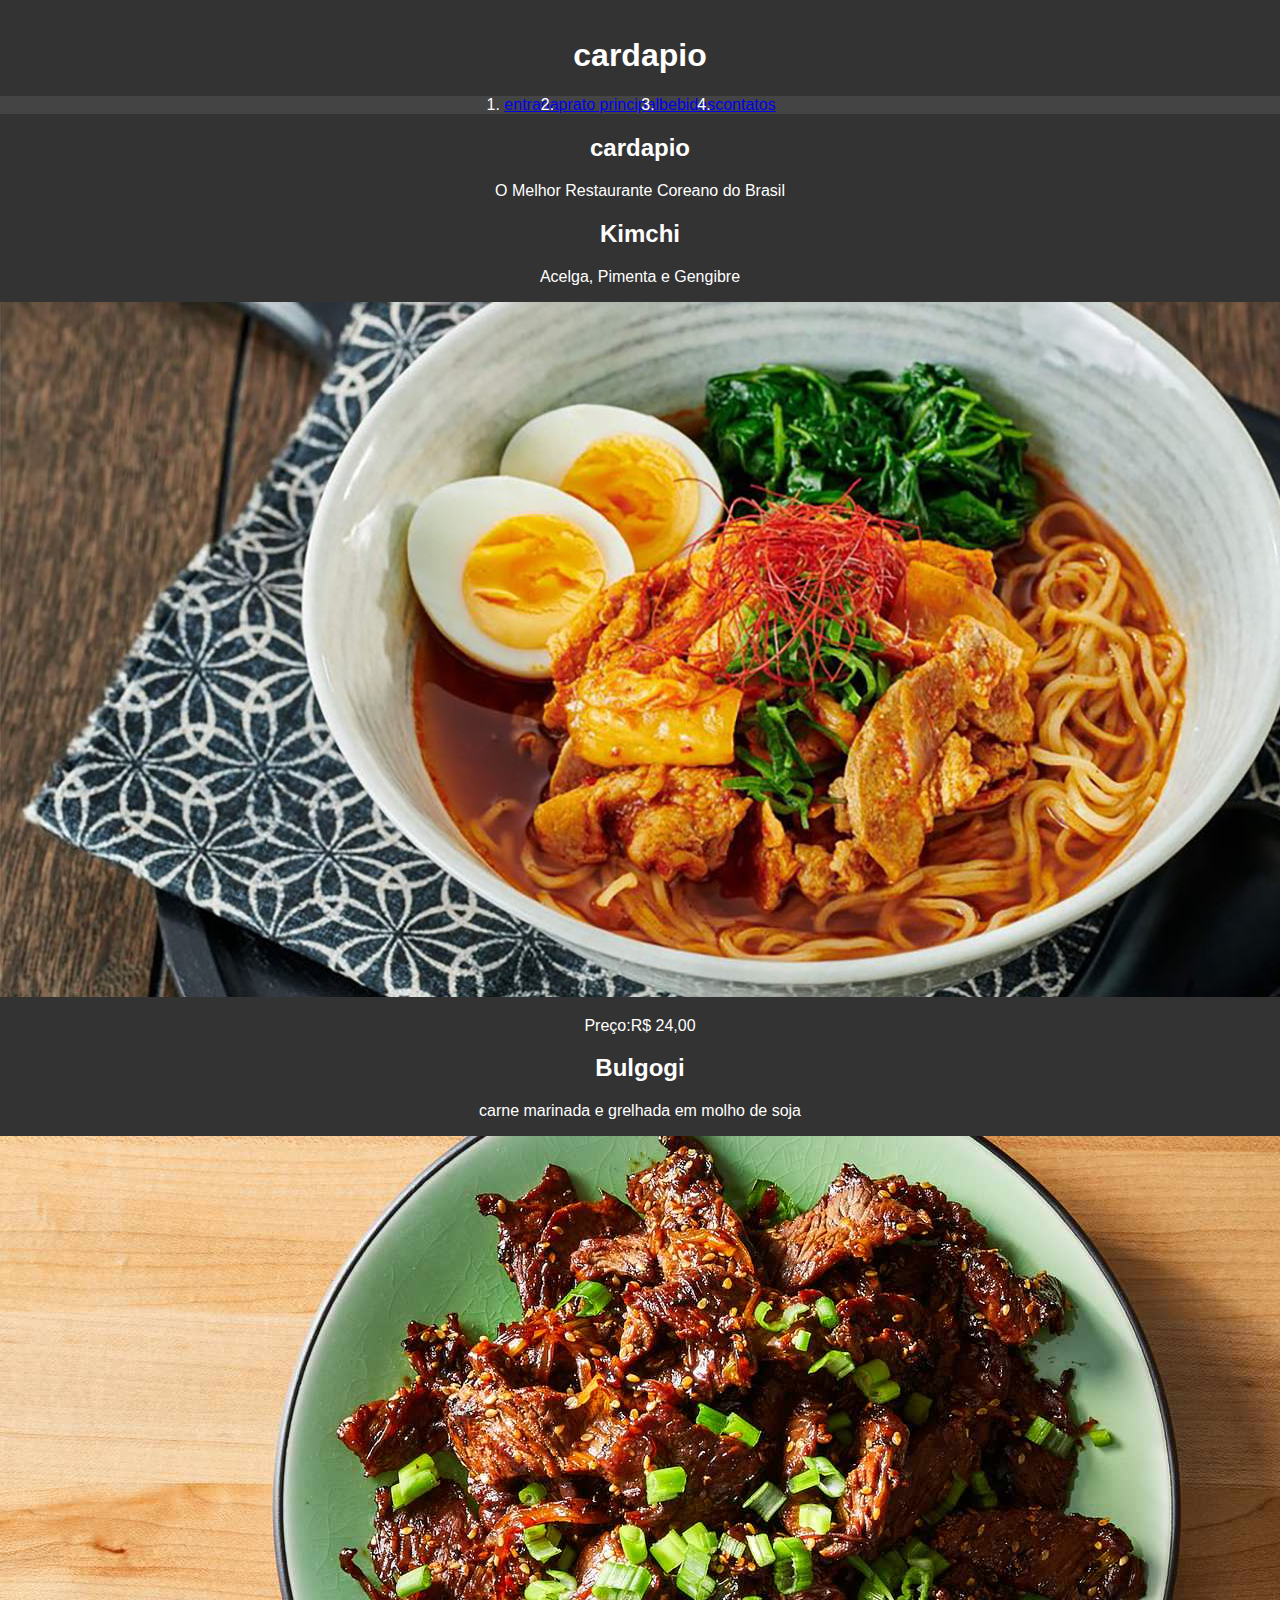
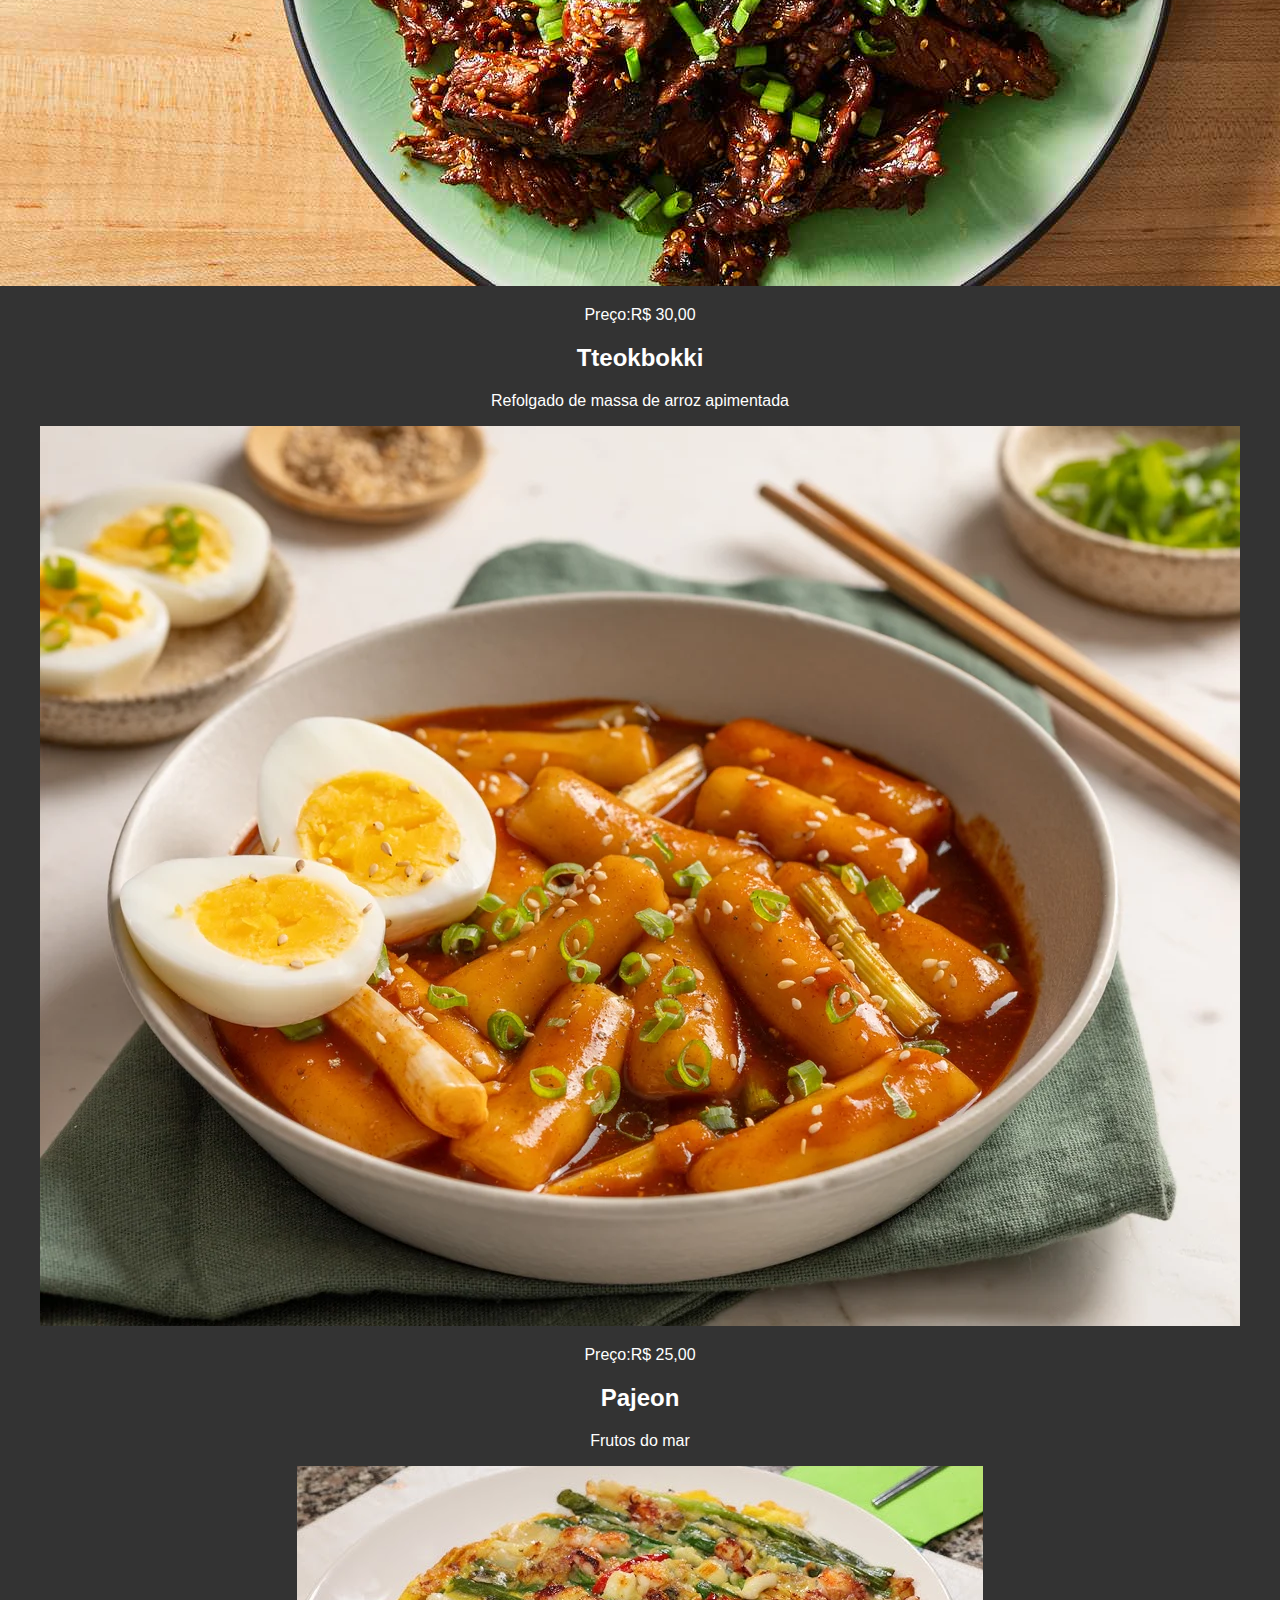
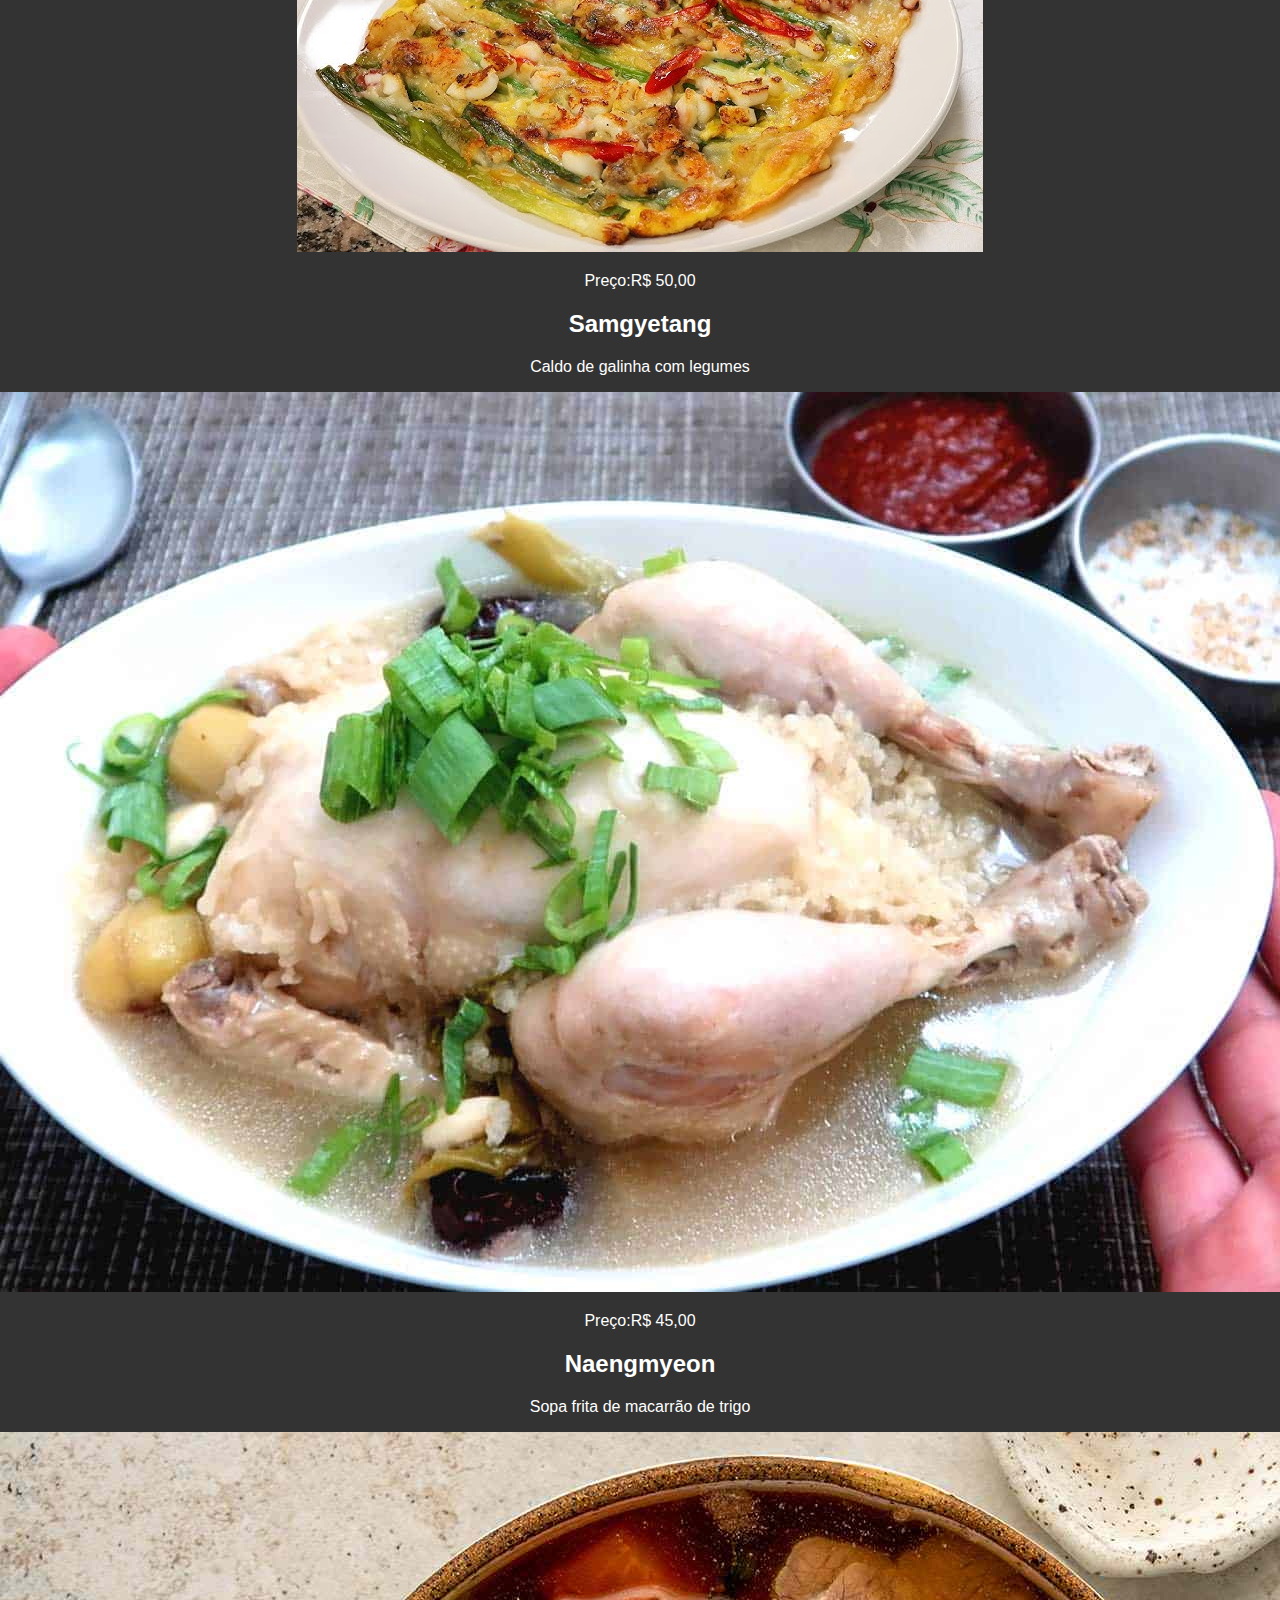
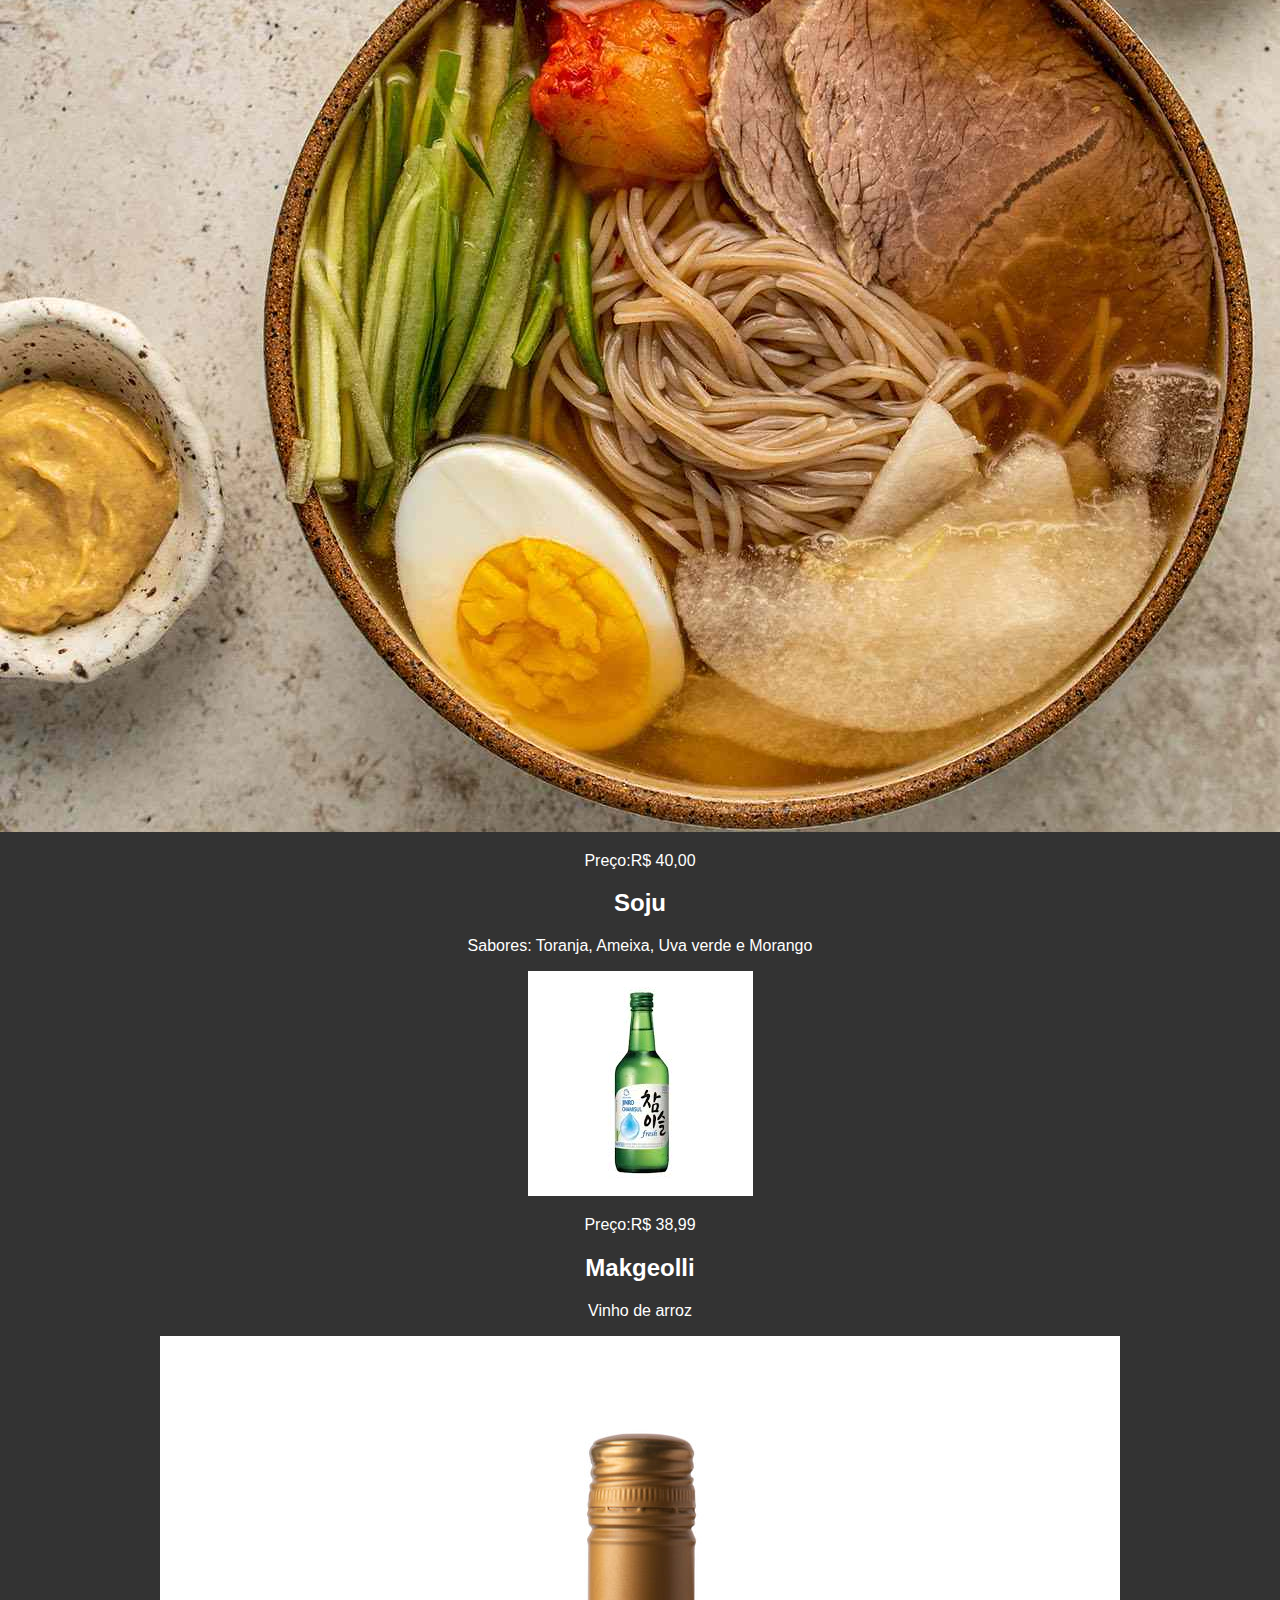
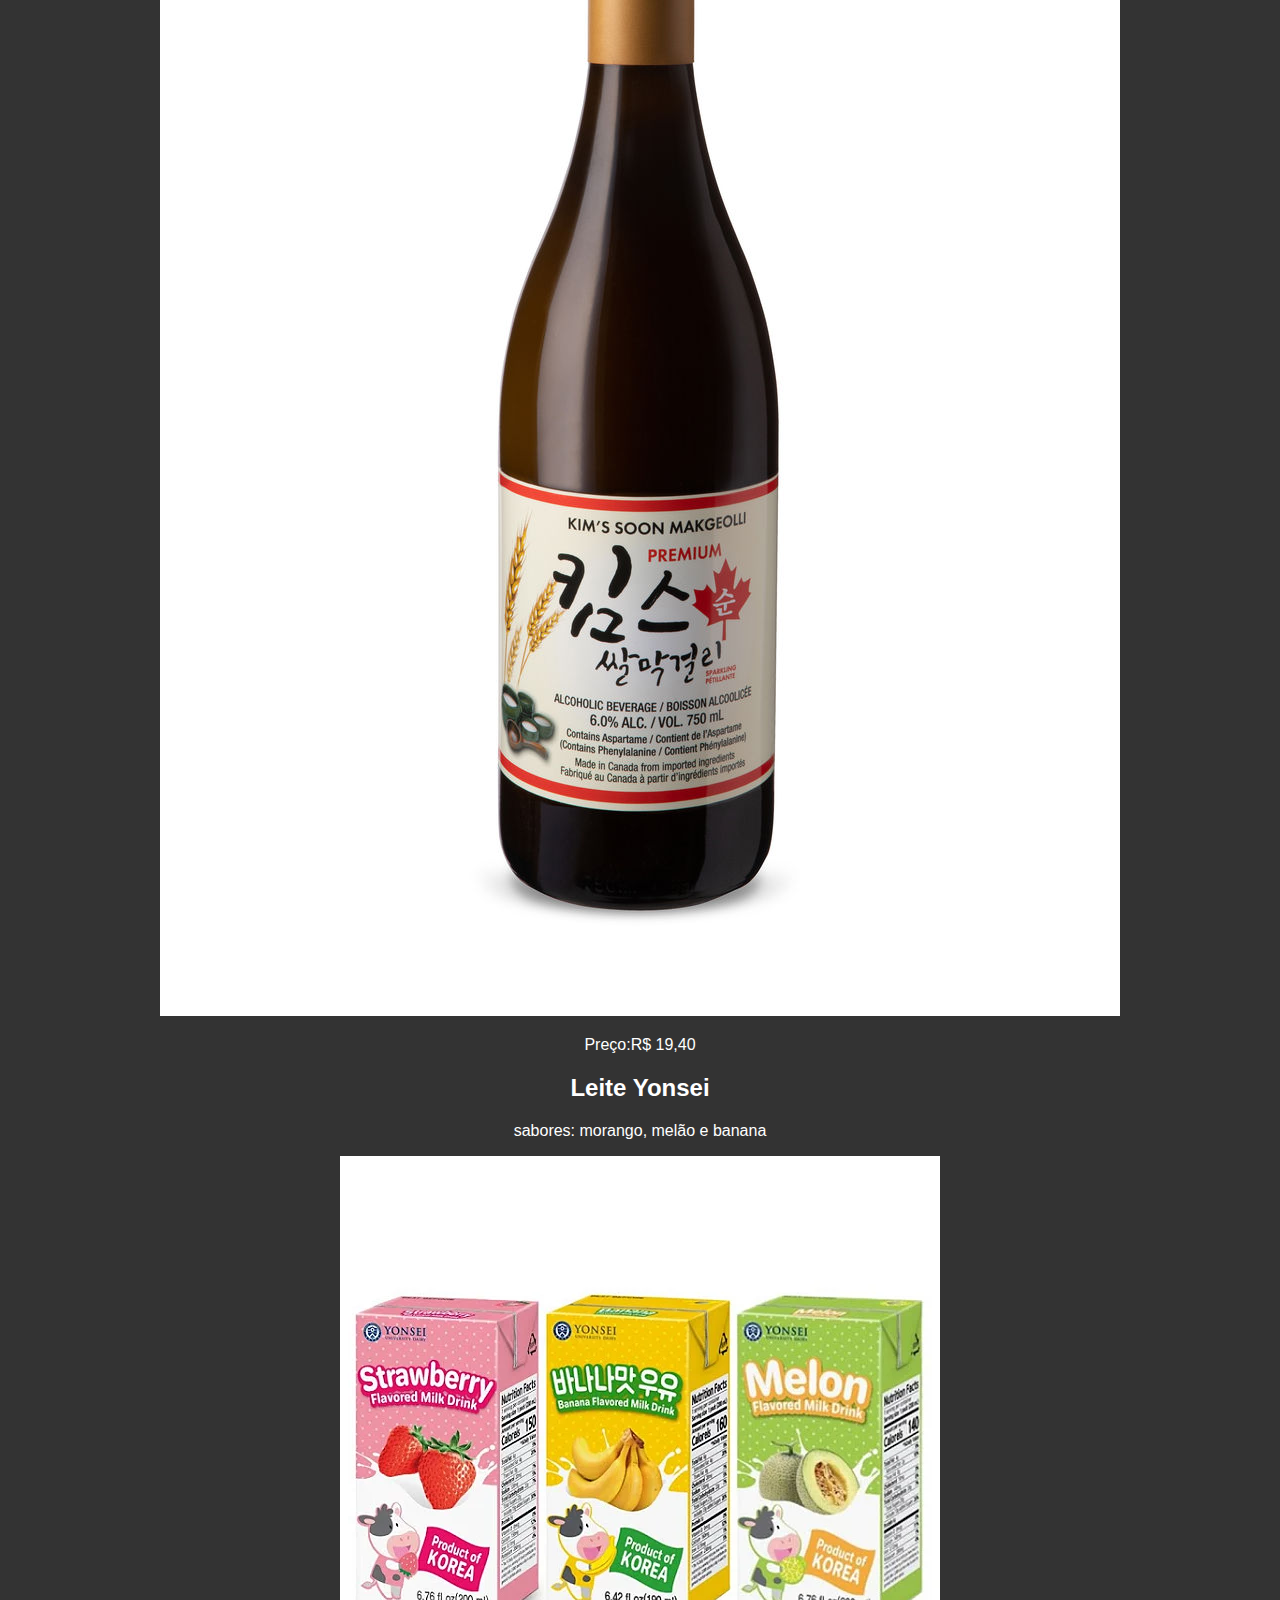
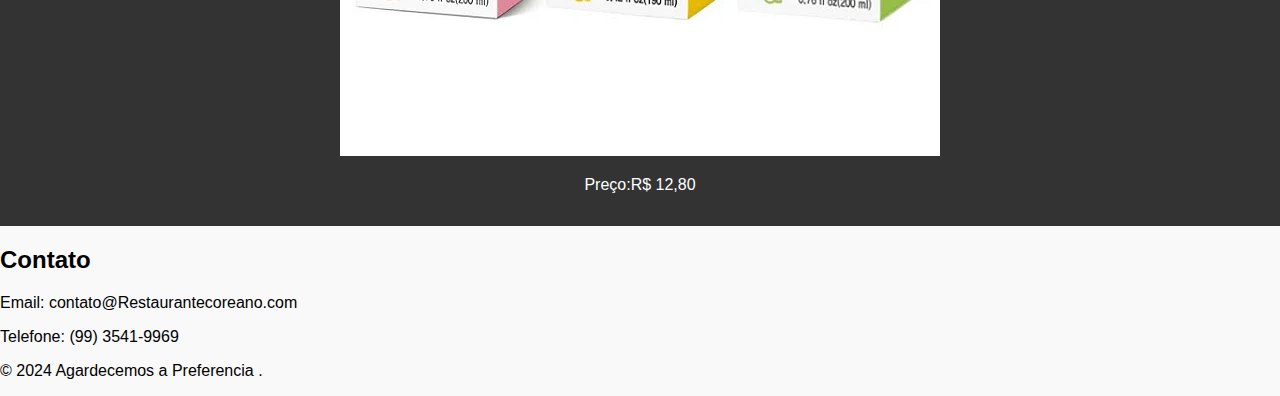
<file: Cardapio/index.html>
<!DOCTYPE html>
<html lang="pt-br">
<head>
    <meta charset="UTF-8">
    <meta name="viewport" content="width=device-width, initial-scale=1.0">
    <link rel="stylesheet"href="styles.css">
    <title>Cardapio Virtual</title>
</head>
<!--corpo da pagina-->
<body>
    <header>
        <h1>cardapio</h1>
        <nav>
            <ul>
				<li><a href="entrada.html">entrada</a></li>
				<li><a href="prato_principal.html">prato principal</a></li>
				<li><a href="bebidas.html">bebidas</a></li>
                <li><a href="contato.html">contatos</a></li>
            </ul>
        </nav>
        <main>
            <section class="cardapio">
                <h2>cardapio</h2>
                <p>O Melhor Restaurante Coreano do Brasil</p>
            </section>
            <section class="entrada">
                <article>
                    <h2>Kimchi</h2>
                    <p>Acelga, Pimenta e Gengibre</p>
                    <img src="imagens/Kimchi.jpg"alt="Kimchi">
                    <p>Preço:R$ 24,00 </p>
                </article>
                <article>
                    <h2>Bulgogi</h2>
                    <p>carne marinada e grelhada em molho de soja</p>
                    <img src="imagens/Bulgogi2.jpg"alt="Bulgogi">
                    <p>Preço:R$ 30,00 </p>
                </article>
                <article>
                    <h2>Tteokbokki</h2>
                    <p>Refolgado de massa de arroz apimentada</p>
                    <img src="imagens/tteokbokki.webp"alt="tteokbokki">
                    <p>Preço:R$ 25,00</p>
                </article>
            </section>
            <section class="prato principal">
                <article>
                    <h2>Pajeon</h2>
                    <p>Frutos do mar</p>
                    <img src="imagens/Pajeon.jpg"alt="Pajeon">
                    <p>Preço:R$ 50,00</p>
                </article>
                <article>
                    <h2>Samgyetang</h2>
                    <p>Caldo de galinha com legumes</p>
                    <img src="imagens/Samgyetang.jpg"alt="Samgyetang">
                    <p>Preço:R$ 45,00</p>
                </article>
                <article>
                    <h2>Naengmyeon</h2>
                    <p>Sopa frita de macarrão de trigo</p>
                    <img src="imagens/Naengmyeon.jpg"alt="Naengmyeon">
                    <p>Preço:R$ 40,00</p>
                </article>
             </section>
             <section class="Bebidas">
                <article>
                    <h2>Soju</h2>
                    <p>Sabores: Toranja, Ameixa, Uva verde e Morango</p>
                    <img src="imagens/soju.jpg"alt="soju">
                    <p>Preço:R$ 38,99</p>
                </article>
                <article>
                    <h2>Makgeolli</h2>
                    <p>Vinho de arroz</p>
                    <img src="imagens/makgeolli.jpg"alt="makgeolli">
                    <p>Preço:R$ 19,40</p>
                </article>
                <article>
                    <h2>Leite Yonsei</h2>
                    <p>sabores: morango, melão e banana</p>
                    <img src="imagens/leite.webp"alt="leite yosei">
                    <p>Preço:R$ 12,80</p>
                </article>
             </section>
        </main>
    </header>
    <footer>
        <section class="contato">
            <h2>Contato</h2>
            <p>Email: contato@Restaurantecoreano.com</p>
            <p>Telefone: (99) 3541-9969</p>
        </section>
        <p>&copy; 2024 Agardecemos a Preferencia .</p>
    </footer>
</body>
</html>
</file>
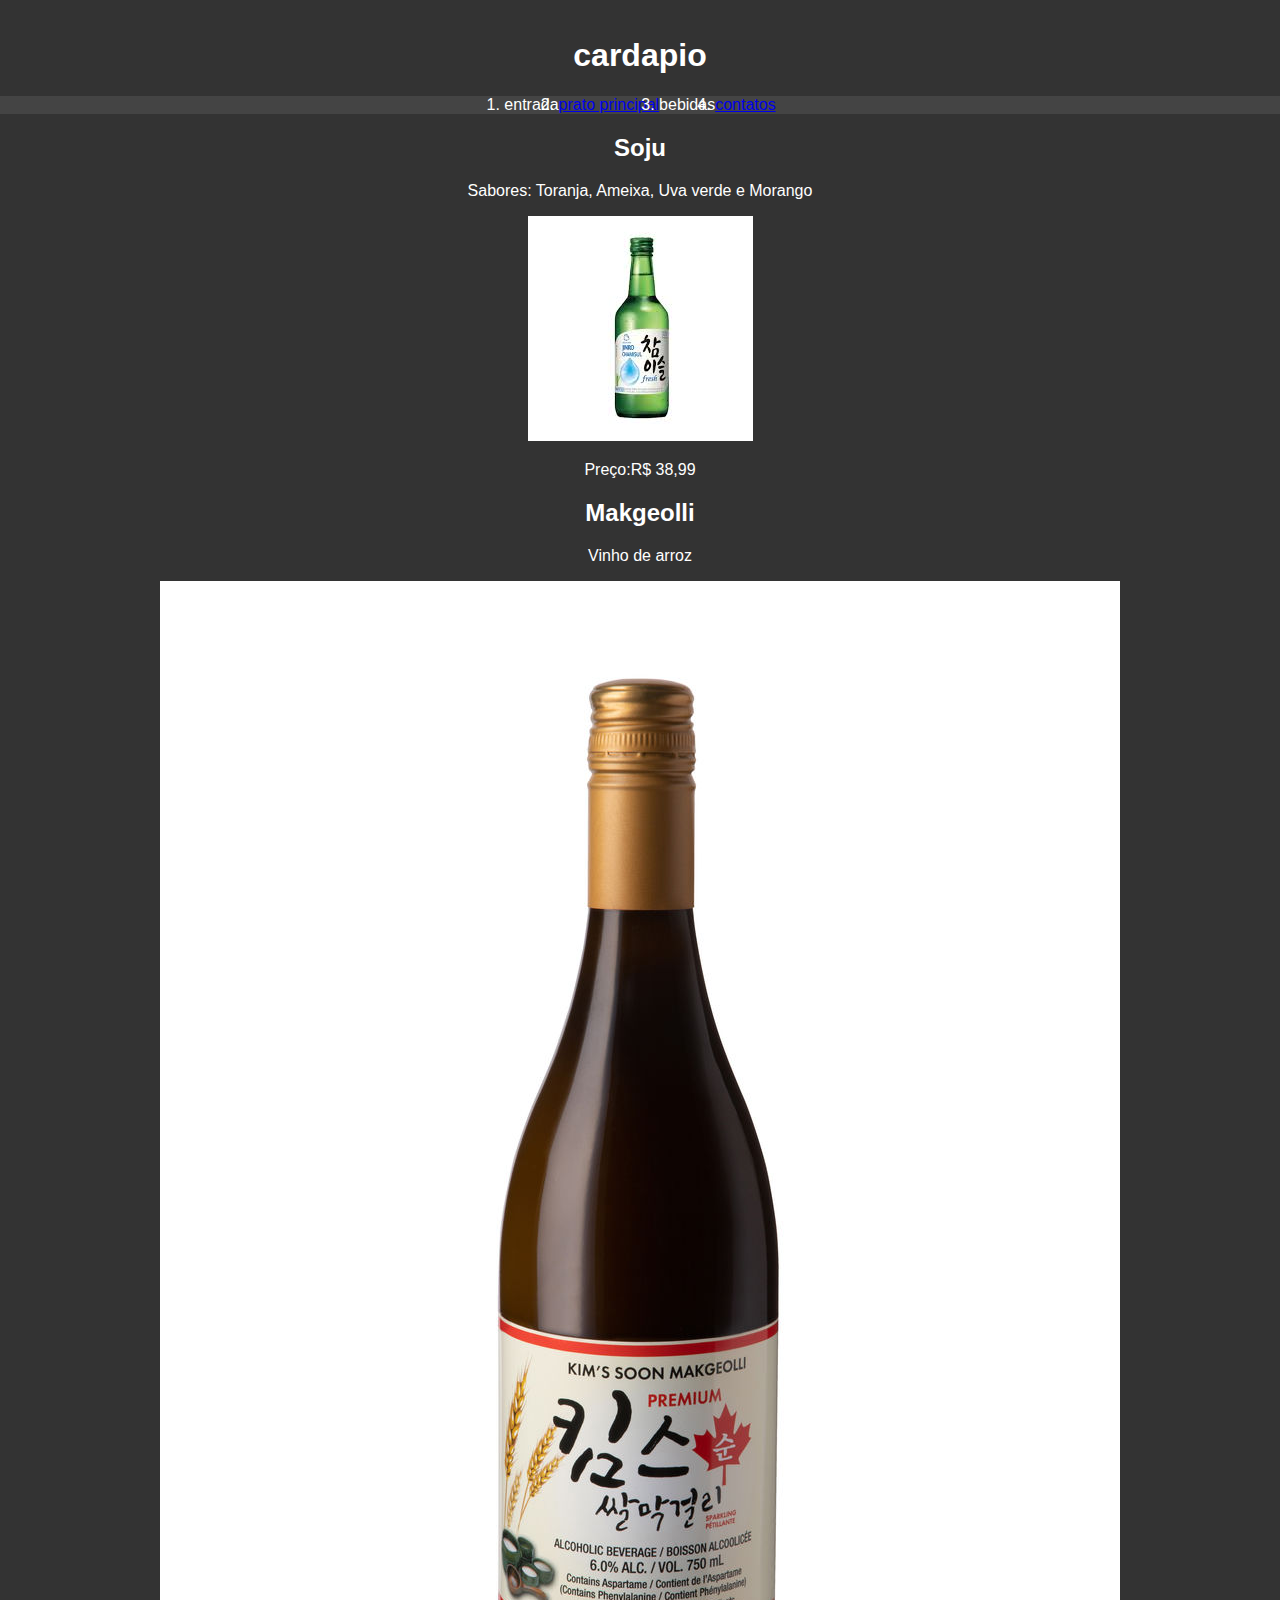
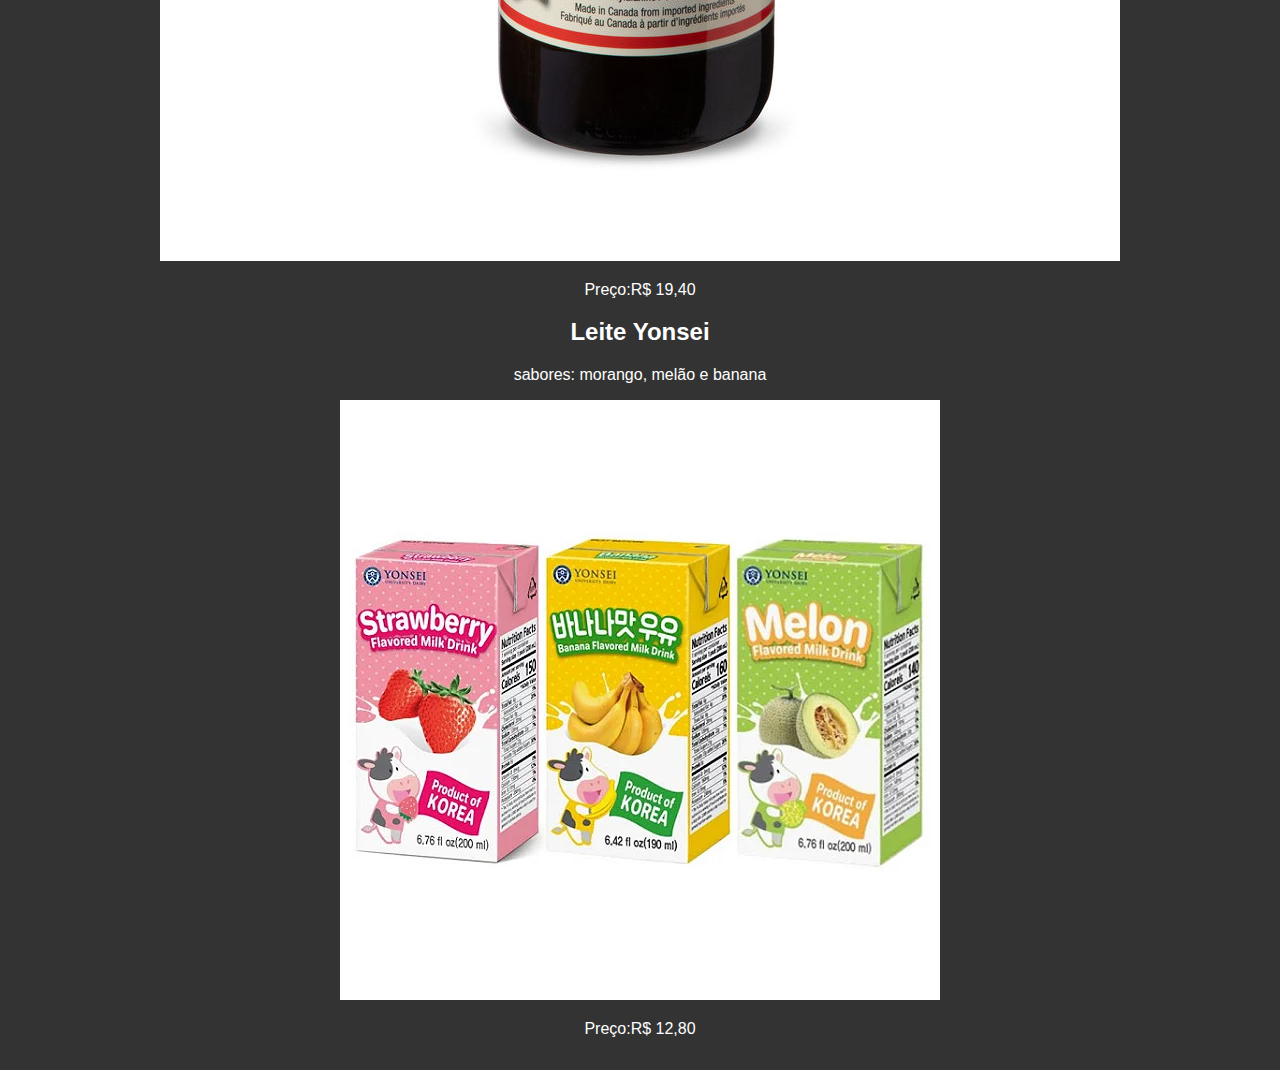
<file: Cardapio/bebidas.html>
<!DOCTYPE html>
<html lang="pt-br">
<head>
    <meta charset="UTF-8">
    <meta name="viewport" content="width=device-width, initial-scale=1.0">
    <link rel="stylesheet"href="styles.css">
    <title>Cardapio Virtual</title>
</head>
<!--corpo da pagina-->
<body>
    <header>
        <h1>cardapio</h1>
        <nav>
            <ul>
					<li><a href="entrada.html"></a>entrada</li>
					<li><a href="prato_principal.html">prato principal</a></li>
					<li><a href="bebidas.html"></a>bebidas</li>
                    <li><a href="contato.html">contatos</a></li>
            </ul>
        </nav>
        <main>
             <section class="Bebidas">
                <article>
                    <h2>Soju</h2>
                    <p>Sabores: Toranja, Ameixa, Uva verde e Morango</p>
                    <img src="imagens/soju.jpg"alt="soju">
                    <p>Preço:R$ 38,99</p>
                </article>
                <article>
                    <h2>Makgeolli</h2>
                    <p>Vinho de arroz</p>
                    <img src="imagens/makgeolli.jpg"alt="makgeolli">
                    <p>Preço:R$ 19,40</p>
                </article>
                <article>
                    <h2>Leite Yonsei</h2>
                    <p>sabores: morango, melão e banana</p>
                    <img src="imagens/leite.webp"alt="leite yosei">
                    <p>Preço:R$ 12,80</p>
                </article>
             </section>
        </main>
    </header>
</body>
</html>
</file>
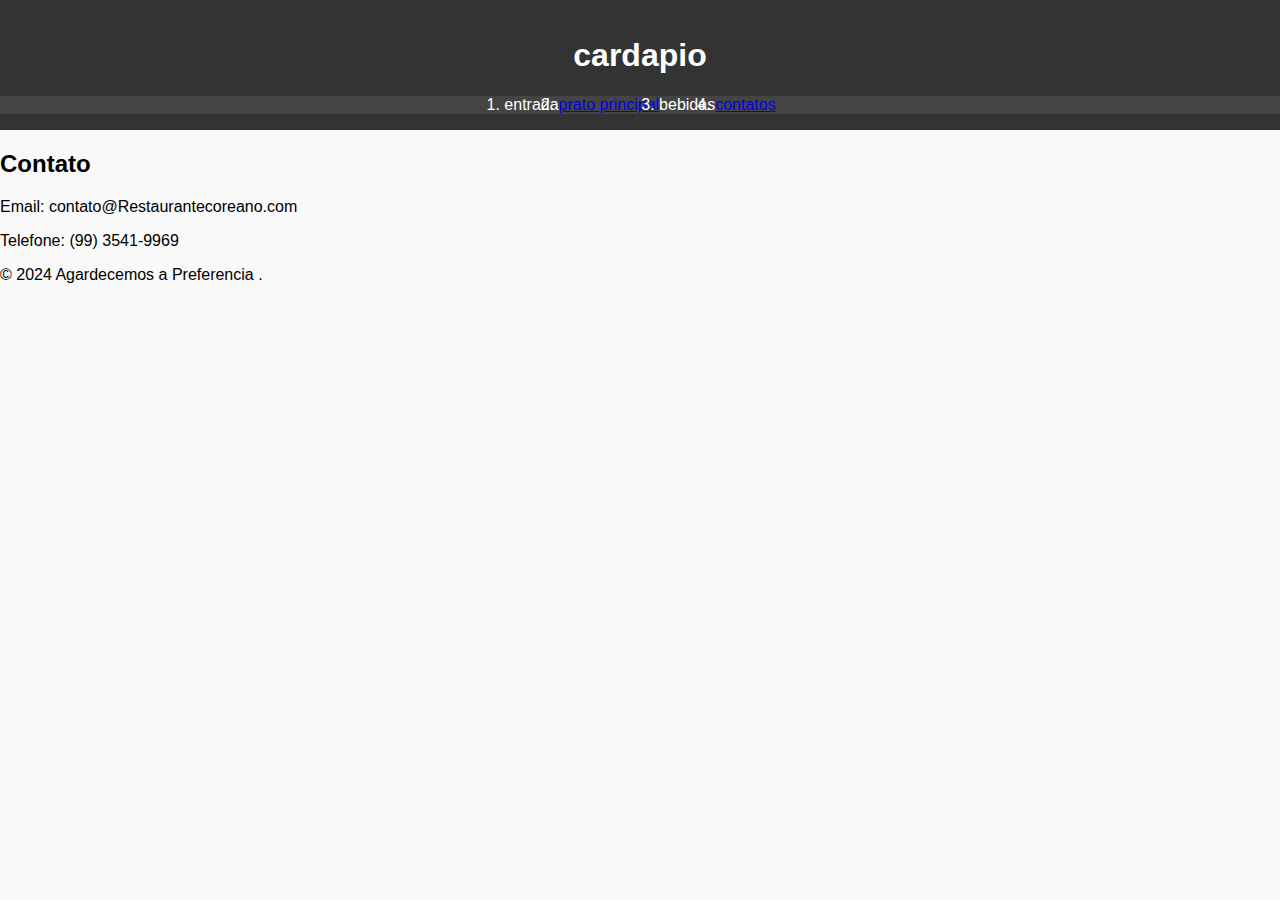
<file: Cardapio/contato.html>
<!DOCTYPE html>
<html lang="pt-br">
<head>
    <meta charset="UTF-8">
    <meta name="viewport" content="width=device-width, initial-scale=1.0">
    <link rel="stylesheet"href="styles.css">
    <title>Cardapio Virtual</title>
</head>
<!--corpo da pagina-->
<body>
    <header>
        <h1>cardapio</h1>
        <nav>
            <ul>
					<li><a href="entrada.html"></a>entrada</li>
					<li><a href="prato_principal.html">prato principal</a></li>
					<li><a href="bebidas.html"></a>bebidas</li>
                    <li><a href="contato.html">contatos</a></li>
            </ul>
        </nav>
        <main>          
        </main>
    </header>
    <footer>
        <section class="contato">
            <h2>Contato</h2>
            <p>Email: contato@Restaurantecoreano.com</p>
            <p>Telefone: (99) 3541-9969</p>
        </section>
        <p>&copy; 2024 Agardecemos a Preferencia .</p>
    </footer>
</body>
</html>
</file>
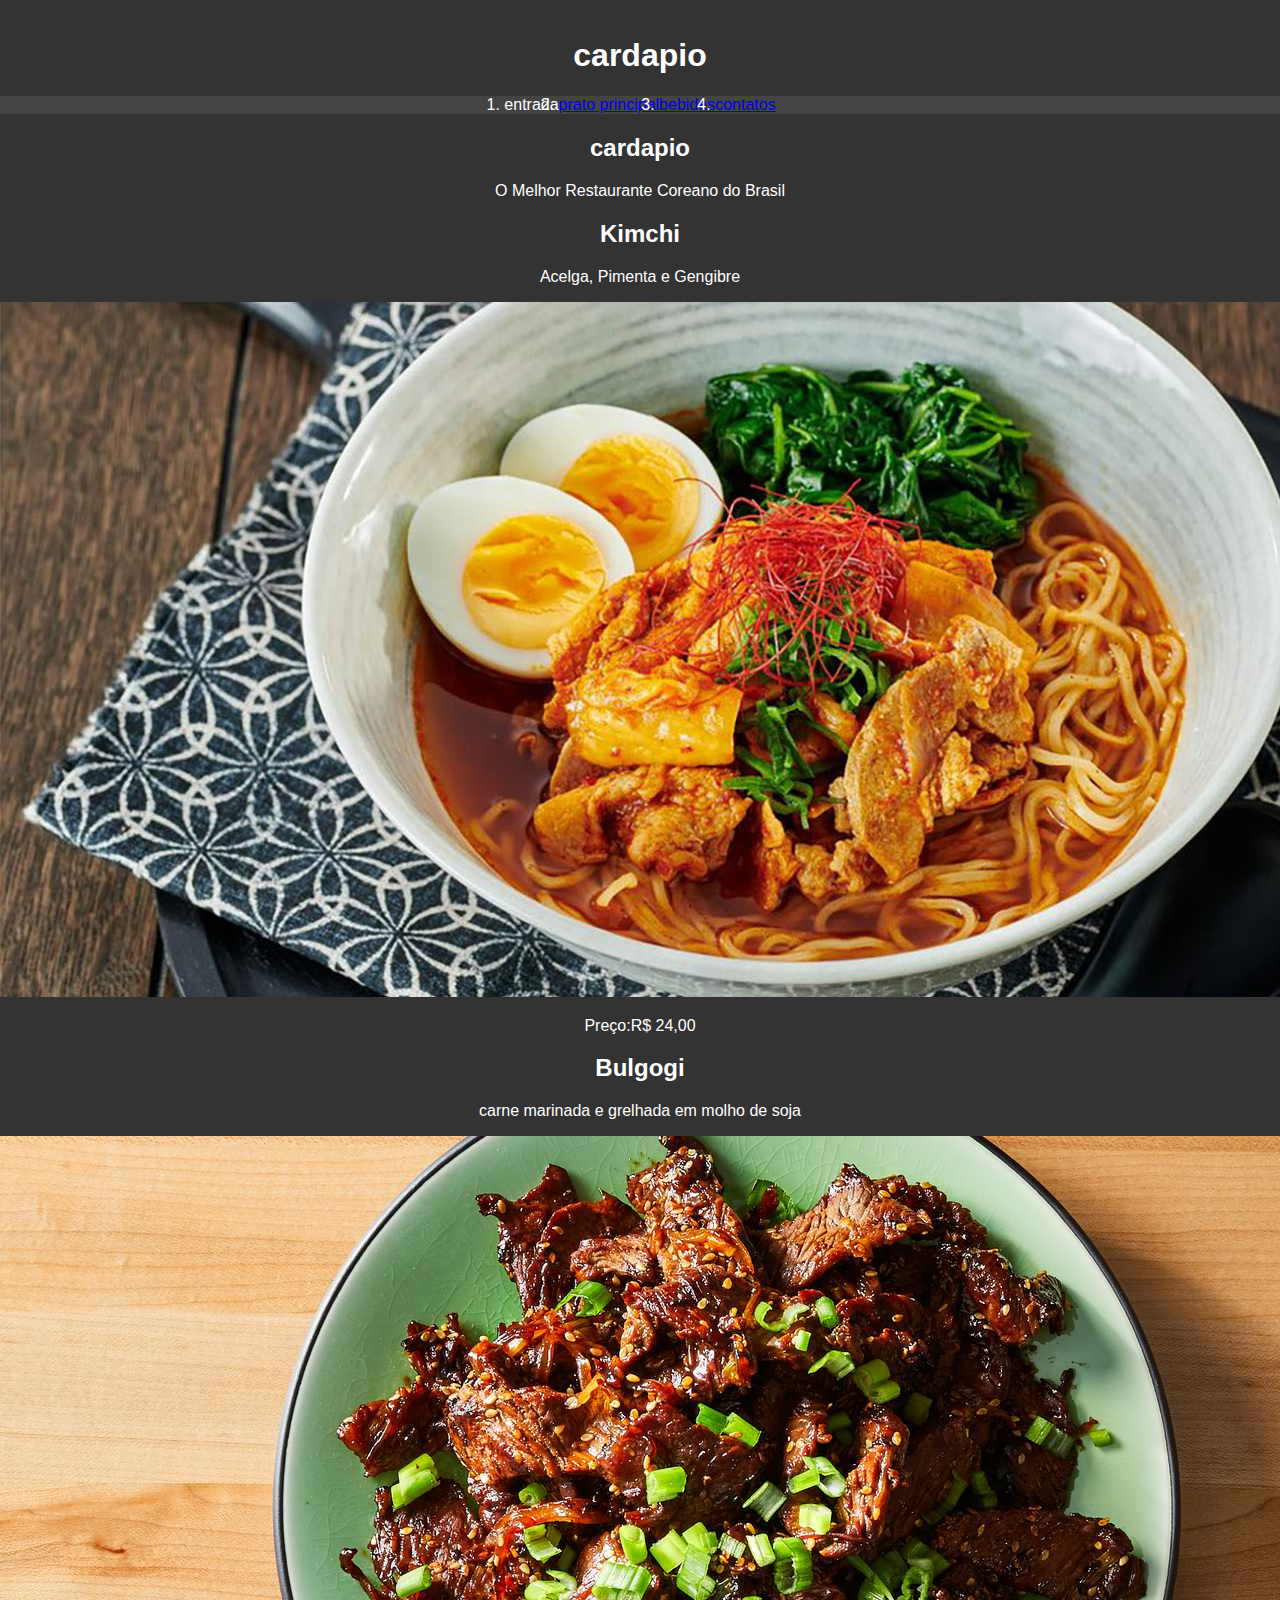
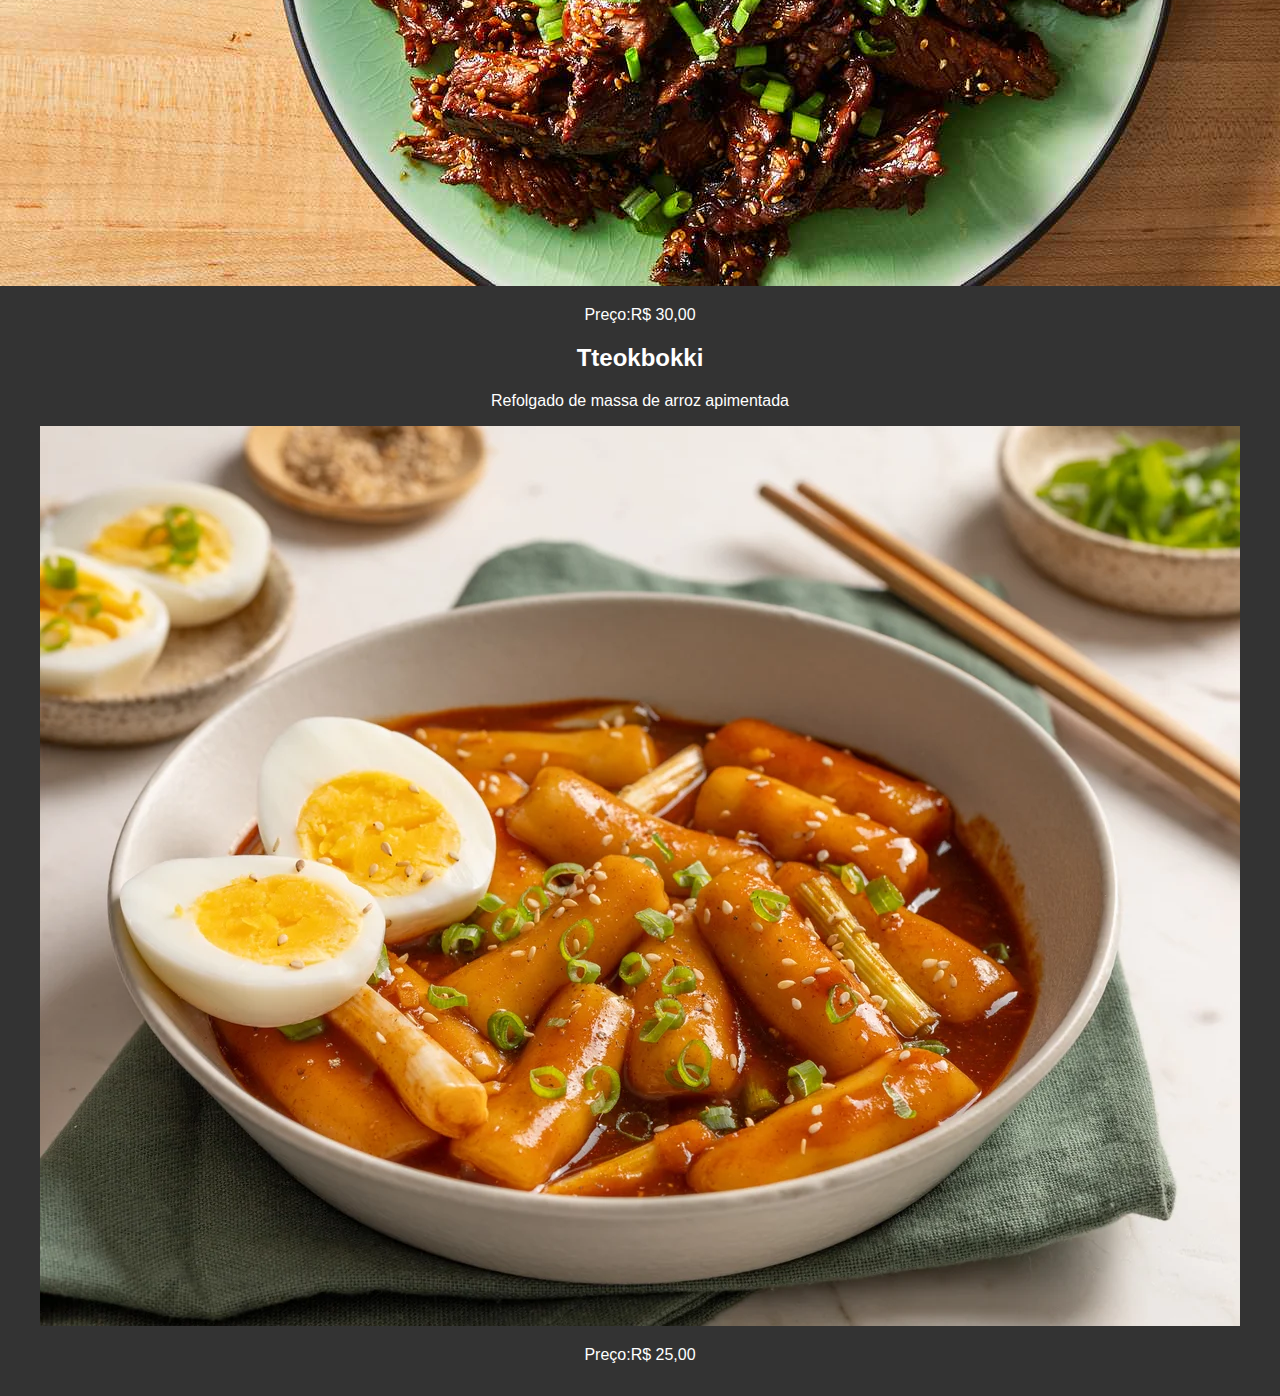
<file: Cardapio/entrada.html>
<!DOCTYPE html>
<html lang="pt-br">
<head>
    <meta charset="UTF-8">
    <meta name="viewport" content="width=device-width, initial-scale=1.0">
    <link rel="stylesheet"href="styles.css">
    <title>Cardapio Virtual</title>
</head>
<!--corpo da pagina-->
<body>
    <header>
        <h1>cardapio</h1>
        <nav>
            <ul>
					<li><a href="entrada.html"></a>entrada</li>
					<li><a href="prato_principal.html">prato principal</a></li>
					<li><a href="bebidas.html">bebidas</li>
                    <li><a href="contato.html">contatos</a></li>
            </ul>
        </nav>
        <main>
            <section class="cardapio">
                <h2>cardapio</h2>
                <p>O Melhor Restaurante Coreano do Brasil</p>
            </section>
            <section id="entrada">
                <article>
                    <h2>Kimchi</h2>
                    <p>Acelga, Pimenta e Gengibre</p>
                    <img src="imagens/Kimchi.jpg"alt="Kimchi">
                    <p>Preço:R$ 24,00 </p>
                </article>
                <article>
                    <h2>Bulgogi</h2>
                    <p>carne marinada e grelhada em molho de soja</p>
                    <img src="imagens/Bulgogi2.jpg"alt="Bulgogi">
                    <p>Preço:R$ 30,00 </p>
                </article>
                <article>
                    <h2>Tteokbokki</h2>
                    <p>Refolgado de massa de arroz apimentada</p>
                    <img src="imagens/tteokbokki.webp"alt="tteokbokki">
                    <p>Preço:R$ 25,00</p>
                </article>
            </section>
           
                 
</body>
</html>
</file>
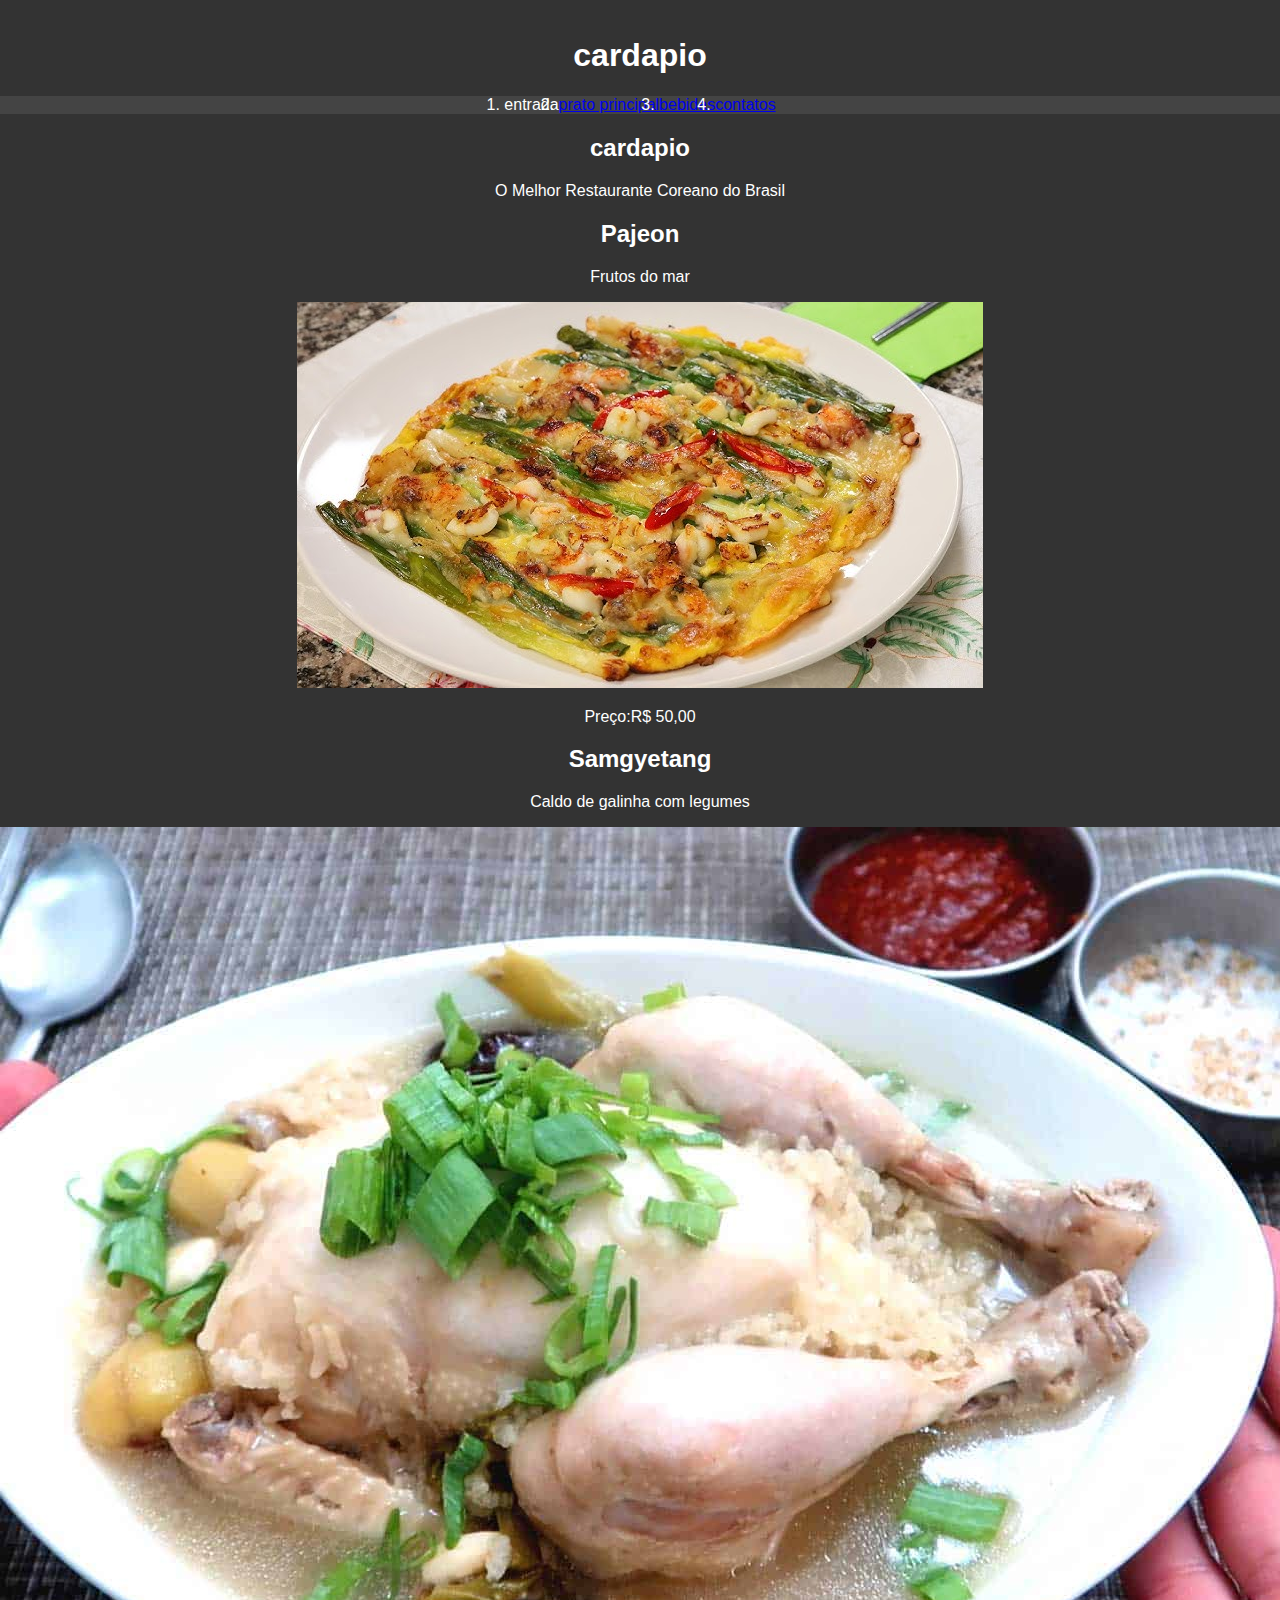
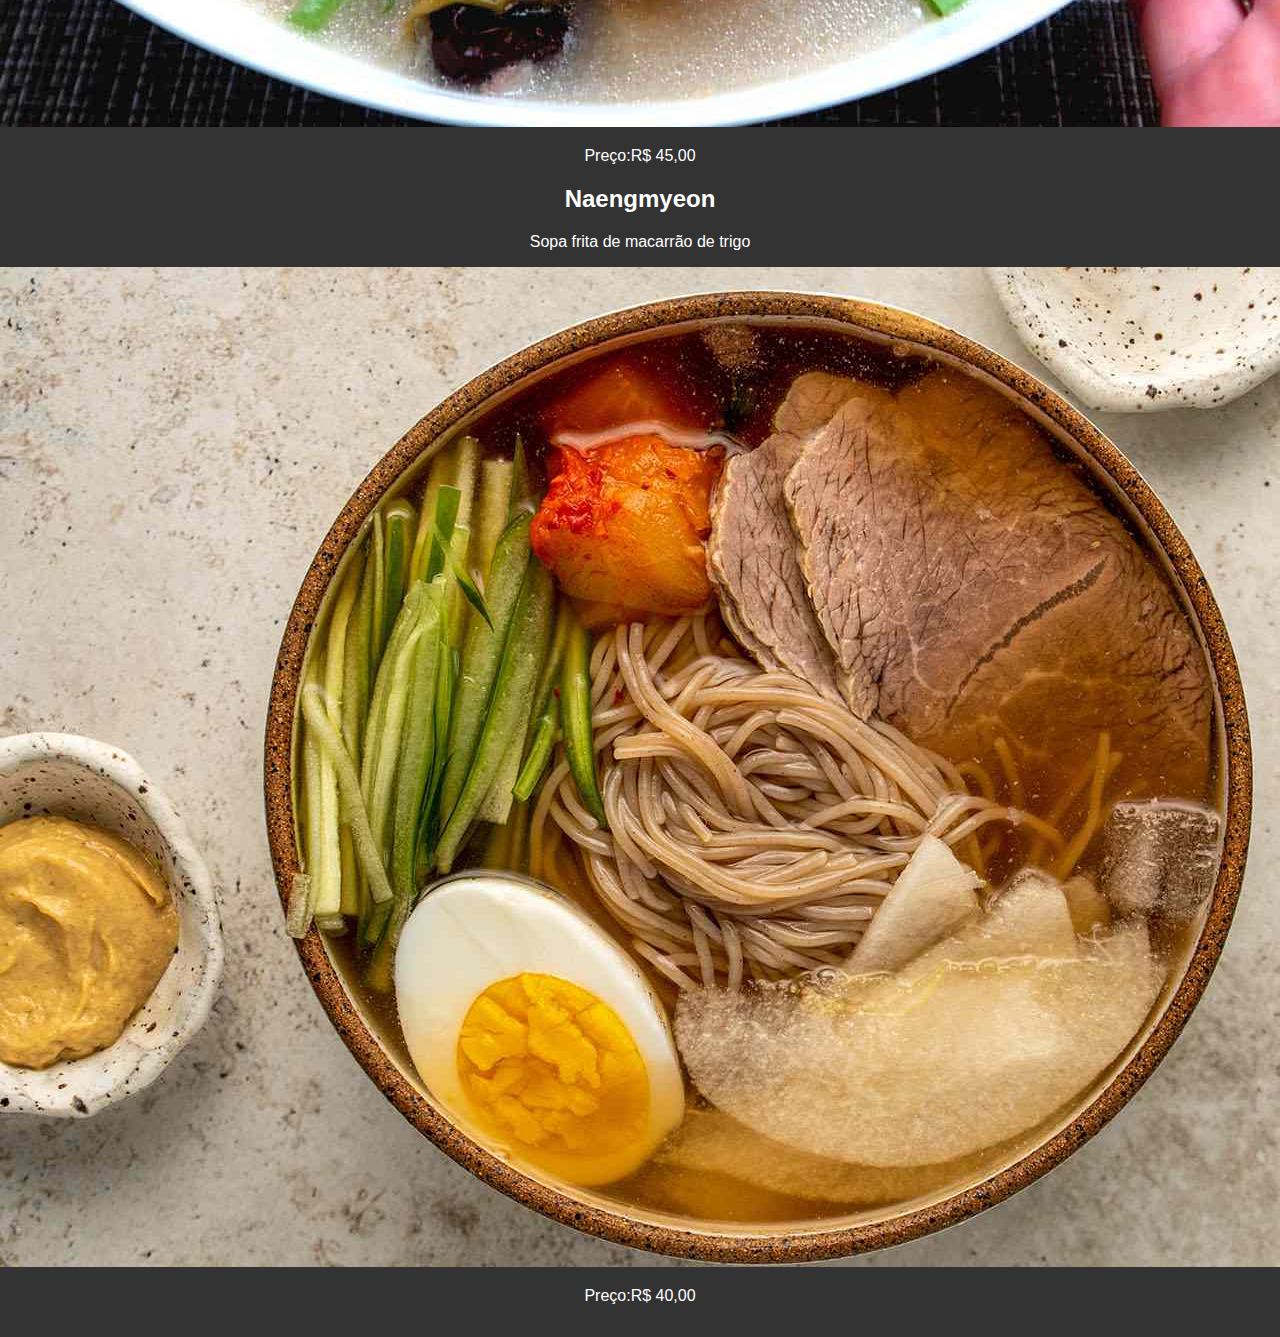
<file: Cardapio/prato_principal.html>
<!DOCTYPE html>
<html lang="pt-br">
<head>
    <meta charset="UTF-8">
    <meta name="viewport" content="width=device-width, initial-scale=1.0">
    <link rel="stylesheet"href="styles.css">
    <title>Cardapio Virtual</title>
</head>
<!--corpo da pagina-->
<body>
    <header>
        <h1>cardapio</h1>
        <nav>
            <ul>
					<li><a href="entrada.html"></a>entrada</li>
					<li><a href="prato_principal.html">prato principal</a></li>
					<li><a href="bebidas.html">bebidas</a></li>
                    <li><a href="contato.html">contatos</a></li>
            </ul>
        </nav>
        <main>
            <section class="cardapio">
                <h2>cardapio</h2>
                <p>O Melhor Restaurante Coreano do Brasil</p>
            </section>
         
            <section id="prato principal">
                <article>
                    <h2>Pajeon</h2>
                    <p>Frutos do mar</p>
                    <img src="imagens/Pajeon.jpg"alt="Pajeon">
                    <p>Preço:R$ 50,00</p>
                </article>
                <article>
                    <h2>Samgyetang</h2>
                    <p>Caldo de galinha com legumes</p>
                    <img src="imagens/Samgyetang.jpg"alt="Samgyetang">
                    <p>Preço:R$ 45,00</p>
                </article>
                <article>
                    <h2>Naengmyeon</h2>
                    <p>Sopa frita de macarrão de trigo</p>
                    <img src="imagens/Naengmyeon.jpg"alt="Naengmyeon">
                    <p>Preço:R$ 40,00</p>
                </article>
             </section>
            
</body>
</html>
</file>
<file: Cardapio/styles.css>
body{
    font-family: arial,sans-serif;
    margin: 0;
    padding: 0;
    background-color:#f9f9f9;
}
header{
    background-color: #333;
    color: white;
    text-align: center;
    padding:1rem 0;
}
nav ul{
 list-style: nome;   
 padding: 0;
 margin: 0;
 background-color: #444;
 display: flex;
 justify-content: center;
}
</file>
